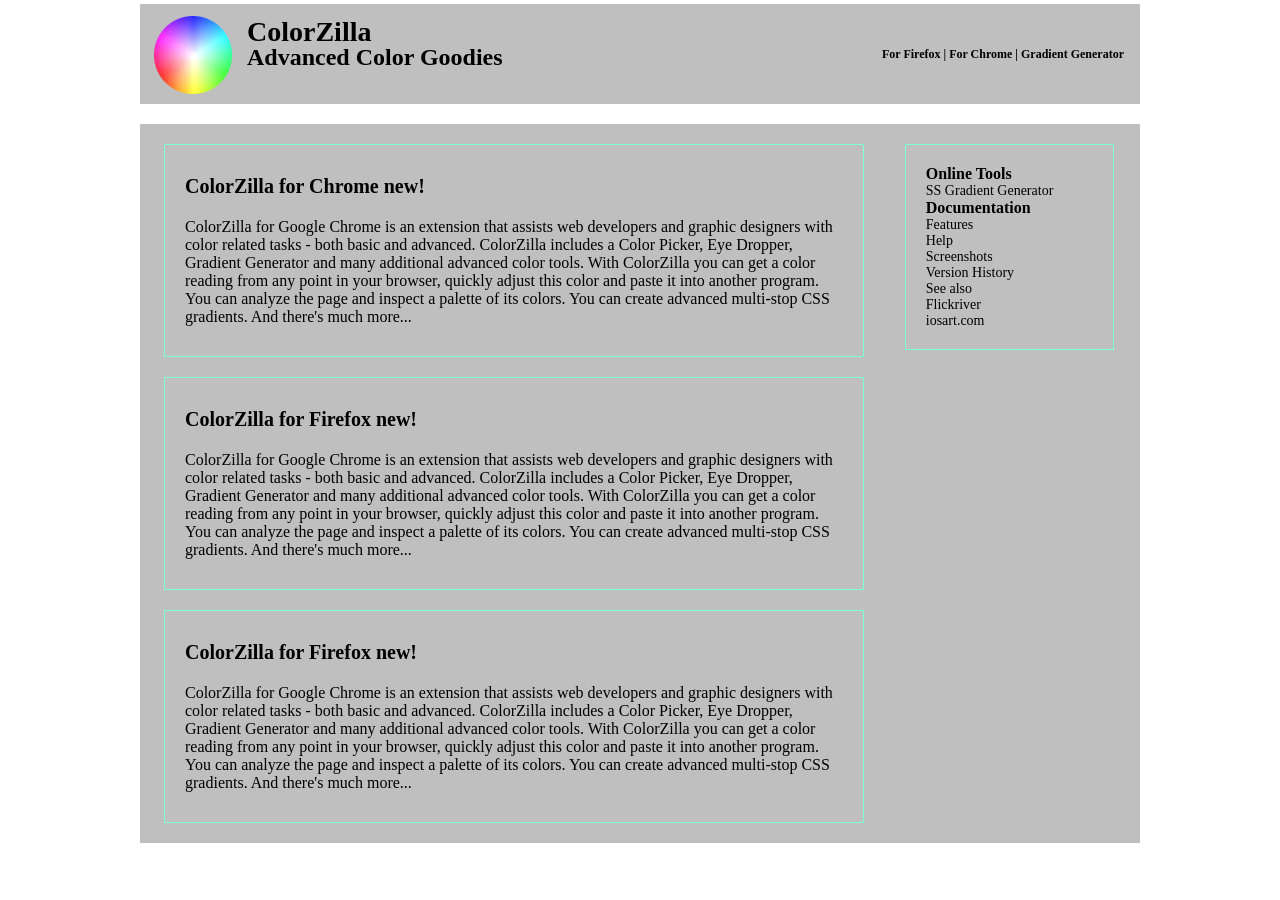
<file: 배치2/index.html>
<!DOCTYPE html>
<html lang="en">

<head>
    <meta charset="UTF-8">
    <meta name="viewport" content="width=device-width, initial-scale=1.0">
    <title>Document</title>
    <link rel="stylesheet" href="style.css">
</head>

<body>
    <header id="header">
        <div class="logo">
            <img src="color_logo.png" alt="logo">
        </div>
        <h1>ColorZilla</h1>
        <h2>Advanced Color Goodies</h2>
        <p class="nav-links">For Firefox | For Chrome | Gradient Generator</p>
    </header>

    <div id="content">
        <div id="left_box">
            <article class="box">
                <h2>ColorZilla for Chrome new!</h2>
                <p>ColorZilla for Google Chrome is an extension that assists web developers and graphic
                    designers with color related tasks - both basic and advanced. ColorZilla includes a Color Picker,
                    Eye
                    Dropper, Gradient Generator and many additional advanced color tools. With ColorZilla you can get a
                    color reading from any point in your browser, quickly adjust this color and paste it into another
                    program. You can analyze the page and inspect a palette of its colors. You can create advanced
                    multi-stop CSS gradients. And there's much more...</p>
            </article>
            <article class="box">
                <h2>ColorZilla for Firefox new!</h2>
                <p>ColorZilla for Google Chrome is an extension that assists web developers and graphic
                    designers with color related tasks - both basic and advanced. ColorZilla includes a Color Picker,
                    Eye
                    Dropper, Gradient Generator and many additional advanced color tools. With ColorZilla you can get a
                    color reading from any point in your browser, quickly adjust this color and paste it into another
                    program. You can analyze the page and inspect a palette of its colors. You can create advanced
                    multi-stop CSS gradients. And there's much more...</p>
            </article>
            <article class="box">
                <h2>ColorZilla for Firefox new!</h2>
                <p>ColorZilla for Google Chrome is an extension that assists web developers and graphic
                    designers with color related tasks - both basic and advanced. ColorZilla includes a Color Picker,
                    Eye
                    Dropper, Gradient Generator and many additional advanced color tools. With ColorZilla you can get a
                    color reading from any point in your browser, quickly adjust this color and paste it into another
                    program. You can analyze the page and inspect a palette of its colors. You can create advanced
                    multi-stop CSS gradients. And there's much more...</p>
            </article>
        </div>
        <aside id="right_box">
            <div class="box">
                <h3>Online Tools</h3>
                <p>SS Gradient Generator</p>
                <h3>Documentation</h3>
                <p>Features</p>
                <p>Help</p>
                <p>Screenshots</p>
                <p>Version History</p>
                <p>See also</p>
                <p>Flickriver</p>
                <p>iosart.com</p>
            </div>
        </aside>
    </div>

</body>

</html>
</file>
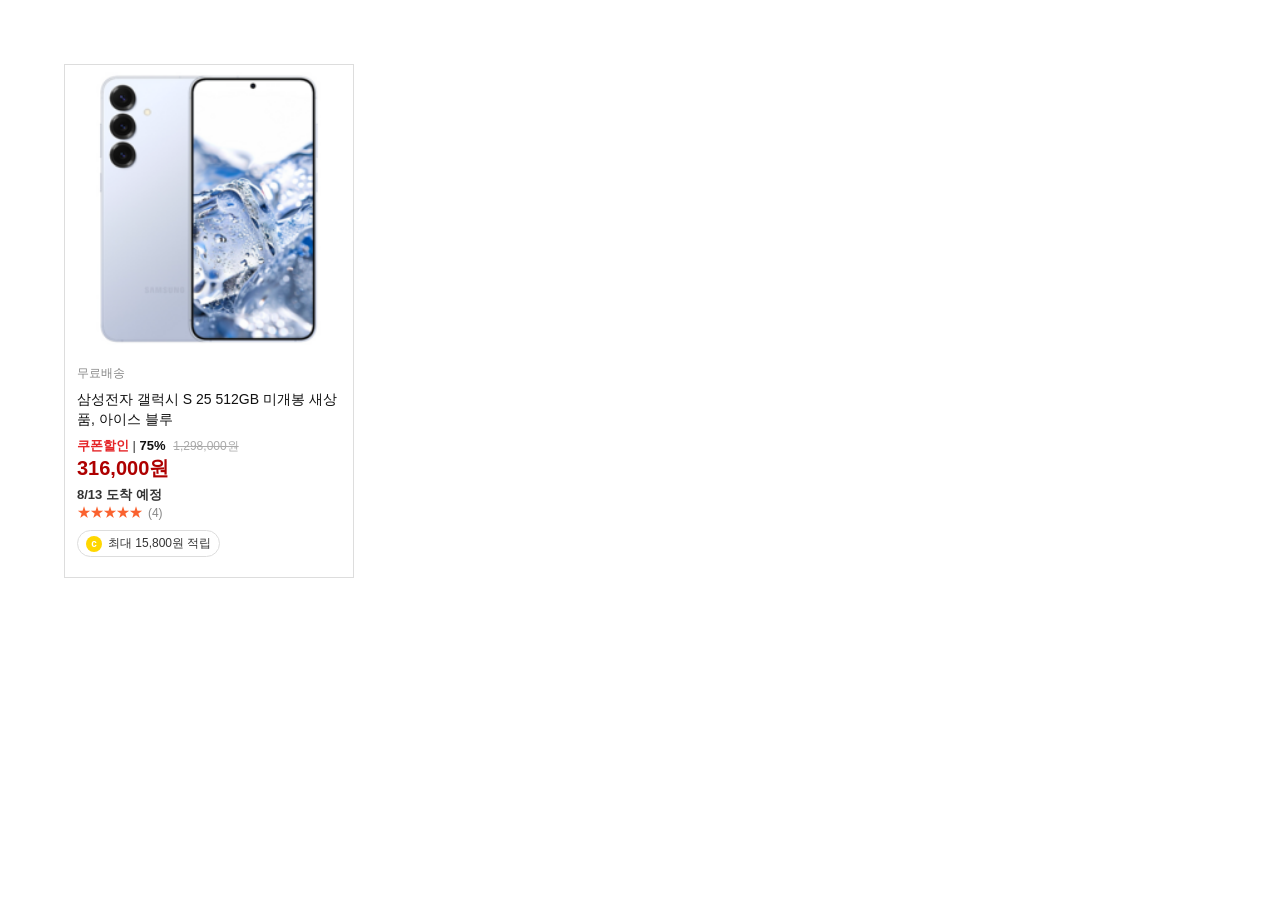
<file: 배치3/index.html>
<!DOCTYPE html>
<html lang="ko">
<head>
    <meta charset="UTF-8">
    <meta name="viewport" content="width=device-width, initial-scale=1.0">
    <title>Documents</title>
    <link rel="stylesheet" href="style.css">
</head>
<body>
    <article class="product-card">
        <figure class="product-card__image">
            <img src="phone.png" alt="삼성전자 갤럭시 S 25 512GB 아이스 블루">
        </figure>

        <section class="product-card__info">
            <p class="shipping">무료배송</p>

            <h3 class="product-name">삼성전자 갤럭시 S 25 512GB 미개봉 새상품, 아이스 블루</h3>

            <section class="price" aria-label="가격 정보">
                <p class="price__discount">
                    <strong class="price__coupon">쿠폰할인</strong> |
                    <strong class="price__rate">75%</strong>
                    <del class="price__original">1,298,000원</del>
                </p>
                <p class="price__sale"><strong>316,000원</strong></p>
            </section>

            <strong class="delivery">8/13 도착 예정</strong>

            <p class="rating" aria-label="별점 5점, 리뷰 4개">
                <span class="rating__stars" aria-hidden="true">★★★★★</span>
                <span class="rating__count">(4)</span>
            </p>

            <p class="reward">
                <span class="reward__icon" aria-hidden="true">c</span>
                최대 15,800원 적립
            </p>
        </section>
    </article>
</body>
</html>
</file>
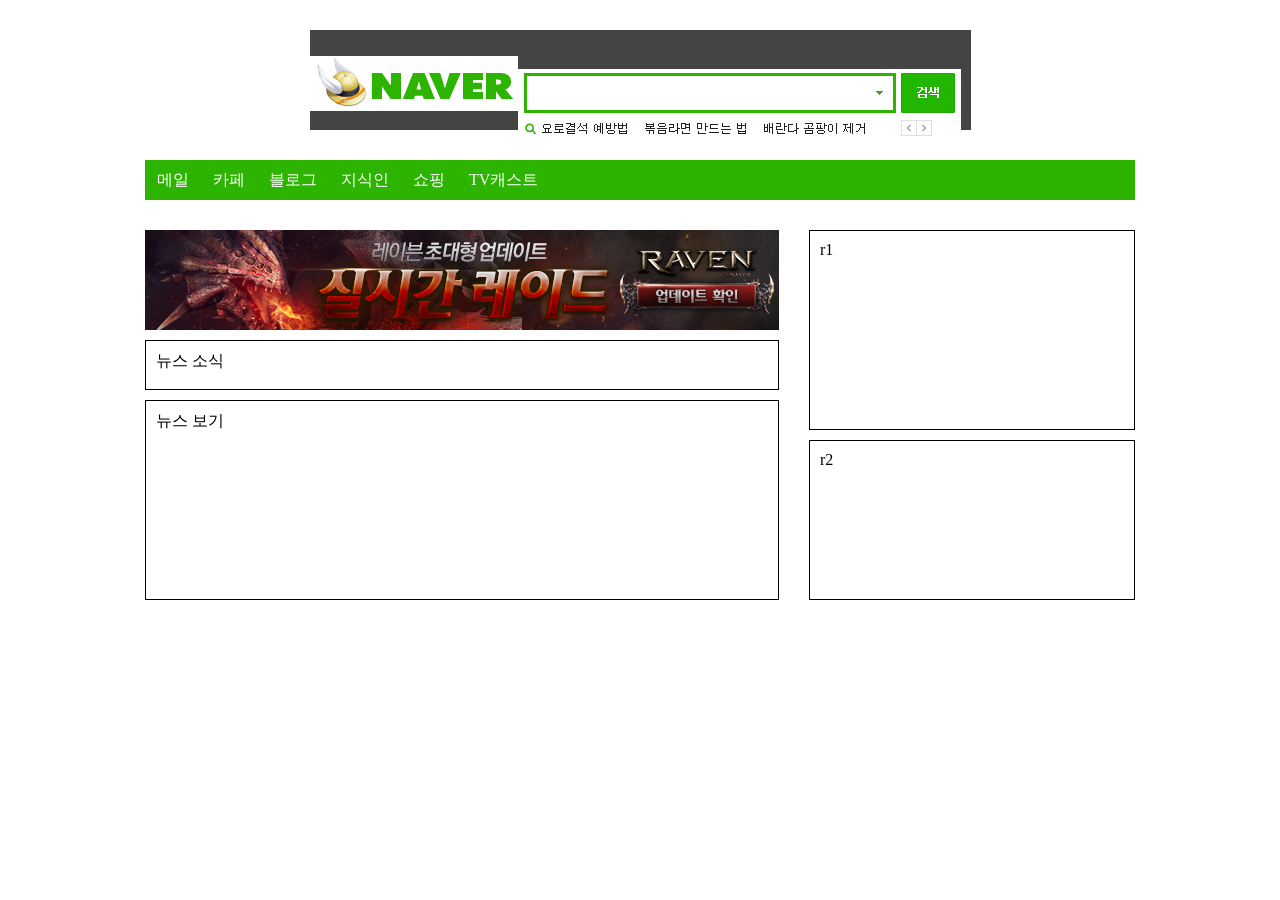
<file: 배치연습1/index.html>
<!DOCTYPE html>
<html lang="en">

<head>
    <meta charset="UTF-8">
    <meta name="viewport" content="width=device-width, initial-scale=1.0">
    <title>Document</title>
    <link rel="stylesheet" href="style.css">
</head>

<body>
    <div id="header">
        <h1 class="logo">
            <a href="#">
                <img src="logo.png" alt="logo" class="logo">
            </a>
            <div class="search">
                <img src="search.png" alt="search" class="search">
            </div>
        </h1>
    </div>

    <!-- nav -->
    <div id="nav">
        <ul>
            <li>
                <a href="#">메일</a>
            </li>
            <li>
                <a href="#">카페</a>
            </li>
            <li>
                <a href="#">블로그</a>
            </li>
            <li>
                <a href="#">지식인</a>
            </li>
            <li>
                <a href="#">쇼핑</a>
            </li>
            <li>
                <a href="#">TV캐스트</a>
            </li>
        </ul>
    </div>

    <!-- content -->
    <div id="section">
        <div class="left_box">
            <div class="banner">
                <a href="#">
                    <img src="game.png" alt="banner">
                </a>
            </div>
            <div class="news">뉴스 소식</div>
            <div class="news_list">뉴스 보기</div>
        </div>

        <div class="right_box">
            <div class="r1">r1</div>
            <div class="r2">r2</div>
        </div>
    </div>
</body>

</html>
</file>
<file: 배치2/style.css>
* {
    margin: 0;
    padding: 0;
    box-sizing: border-box;
}

#header {
    width: 1000px;
    height: 100px;
    margin: 20px auto;  
    background-color: #bfbfbf;
}

#header .logo {
    width: fit-content;
    height: fit-content;
    float: left;
    margin: 10px 10px;
}

#header h1 {
    font-size: 28px;
    font-weight: bold;
    align-items: center;
    padding: 12px 0;
    margin: -16px auto;
}

#header h2 {
    font-size: 24px;
    font-weight: bold;
}

#header .nav-links {
    font-size: 12px;
    font-weight: bold;
    float: right;
    margin-top: -24px;
    margin-right: 16px;
}

#content {
    width: 1000px;
    height: fit-content;
    background-color: #bfbfbf;
    padding: 0 10px;
    margin: 20px auto;
    display: flex;
}

#content #left_box {
    width: 1000px;
    height: fit-content;
    background-color: #bfbfbf;
    padding: 0 10px;
    float: left;
}

#content #left_box .box {
    width: 700px;
    height: fit-content;
    margin: 20px 4px;
    border: 1px solid aquamarine;
    padding: 20px;
}

#content #left_box .box h2 {
    font-size: 20px;
    font-weight: bold;
    padding: 10px 0;
}

#content #left_box .box p {
    font-size: 16px;
    padding: 10px 0;
}

#content #right_box {
    width: 270px;
    height: fit-content;
    background-color: #bfbfbf;
    padding: 20px;
    margin: 20px 16px;
    border: 1px solid aquamarine;
    margin-bottom: 20px;
}

#content #right_box .box h3 {
    font-size: 16px;
    font-weight: bold;
    margin-bottom: 4px auto;
}

#content #right_box .box p {
    font-size: 14px;
    padding: 1px auto;
}
</file>
<file: 배치3/style.css>
* {
    margin: 0;
    padding: 0;
    box-sizing: border-box;
}

a {
    color: inherit;
    text-decoration: none;
}

img {
    display: block;
    width: 100%;
}

body {
    padding: 64px;
    font-family: sans-serif;
}

.product-card {
    width: 290px;
    border: 1px solid #ddd;
    display: flex;
    flex-direction: column;
}

.product-card__image {
    margin: 0;
}

.product-card__info {
    padding: 12px;
}

.shipping {
    font-size: 12px;
    color: #888;
    margin-bottom: 8px;
}

.product-name {
    font-size: 14px;
    font-weight: 500;
    line-height: 1.4;
    color: #111;
    margin-bottom: 8px;
}

.price {
    margin-bottom: 4px;
}

.price__discount {
    font-size: 13px;
    color: #333;
    line-height: 1.4;
}

.price__coupon {
    color: #e52528;
}

.price__rate {
    font-weight: 700;
    color: #111;
}

.price__original {
    color: #aaa;
    font-size: 12px;
    margin-left: 4px;
}

.price__sale {
    font-size: 20px;
    font-weight: 700;
    color: #ae0000;
    line-height: 1.3;
}

.delivery {
    font-size: 13px;
    color: #333;
    margin-bottom: 8px;
}

.delivery time {
    font-weight: 600;
}

.rating {
    font-size: 14px;
    margin-bottom: 8px;
}

.rating__stars {
    color: #fa622f;
    letter-spacing: -1px;
}

.rating__count {
    color: #888;
    font-size: 12px;
    margin-left: 2px;
}

.reward {
    display: inline-flex;
    align-items: center;
    gap: 6px;
    font-size: 12px;
    color: #333;
    padding: 4px 8px;
    border: 1px solid #ddd;
    border-radius: 999px;
    margin-bottom: 8px;
}

.reward__icon {
    display: inline-flex;
    align-items: center;
    justify-content: center;
    width: 16px;
    height: 16px;
    background-color: #ffd700;
    border-radius: 50%;
    font-size: 10px;
    font-weight: 700;
    color: #fff;
}
</file>
<file: 배치연습1/style.css>
* {
    margin: 0;
    padding: 0;
    box-sizing: border-box;
}

a {
    color: inherit;
    text-decoration: none;
}

ul {
    list-style: none;
}

img {
    display: block;
}

#header {
    width: 661px;
    height: 100px;
    margin: 30px auto;
    background-color: #444;
}

#header .logo {
    width: fit-content;
    height: fit-content;
    float: left;
    margin-top: 13px;
}

#header .search {
    width: fit-content;
    height: fit-content;
    float: right;
    margin-top: 13px;
}

#nav {
    width: 990px;
    height: 40px;
    background-color: #2DB400;
    margin: 30px auto;
}

#nav ul {
    height: 100%;
    display: flex;
    align-items: center;
}

#nav ul li {
    float: left;
    margin: 0 12px;
    color: #fff;
    font-weight: 500;
}

#section {
    width: 990px;
    overflow: hidden;
    margin: auto;
    /* background-color: #999; */
}

#section .left_box {
    width: 634px;
    float: left;
}

#section .left_box .banner {
    width: fit-content;
    height: fit-content;
}

#section .left_box .news {
    width: 100%;
    height: 50px;
    margin: 10px 0;
    border: 1px solid #000;
    background-color: #fff;
    padding-left: 10px;
    padding-top: 10px;
}

#section .left_box .news_list {
    width: 100%;
    height: 200px;
    margin: 10px 0;
    border: 1px solid #000;
    background-color: #fff;
    padding-left: 10px;
    padding-top: 10px;
}

#section .right_box {
    width: 326px;
    float: right;
    /* background-color: #fff; */
    /* border: 1px solid #000; */
}

#section .right_box .r1 {
    width: 100%;
    height: 200px;
    background-color: #fff;
    border: 1px solid #000;
    padding-left: 10px;
    padding-top: 10px;
    margin-bottom: 10px;
}

#section .right_box .r2 {
    width: 100%;
    height: 160px;
    background-color: #fff;
    border: 1px solid #000;
    padding-left: 10px;
    padding-top: 10px;
    margin-bottom: 10px;
}
</file>
